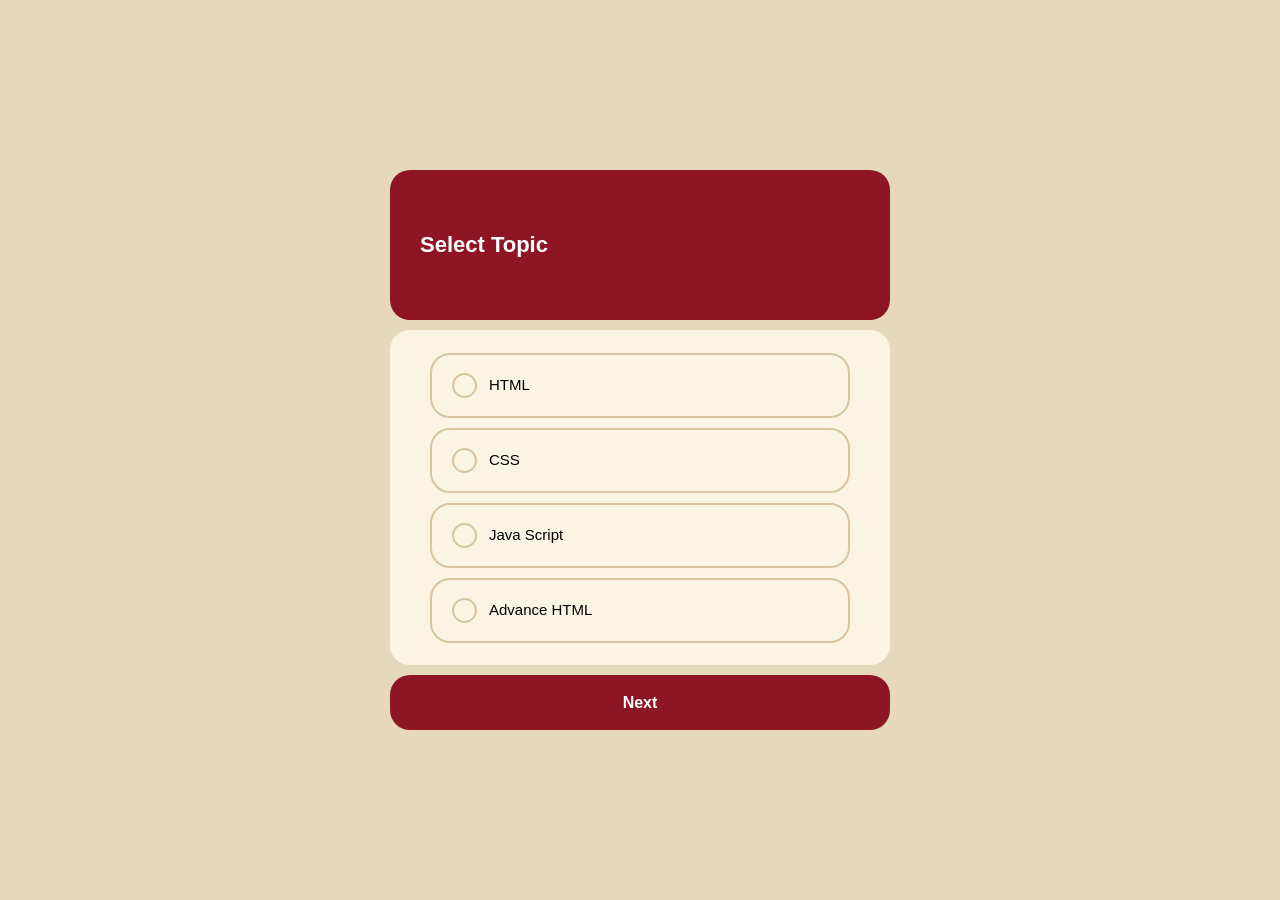
<file: index.html>
<!DOCTYPE html>
<html lang="en">
<head>
    <meta charset="UTF-8">
    <meta name="viewport" content="width=device-width, initial-scale=1.0">
    <title>Quis</title>
    <link rel="stylesheet" href="style.css">
</head>
<body><div id="body">
    <div class="cover">
    <div id="top"><h1 id="question"></h1> 
</div>

<div id="main">

<div id="chapter1" onclick="filla()">
<div id="circle1"></div>
<label id="a"></label>
</div>
<div id="chapter2" onclick="fillb()">
<div id="circle2"></div>
<label id="b"></label>
</div>
<div id="chapter3" onclick="fillc()">
<div id="circle3"></div>
<label id="c"></label>
</div>
<div id="chapter4" onclick="filld()">
<div id="circle4"></div>
<label id="d"></label>
</div>


</div>
<button id="btn2"  onclick="submit()">Next</button>
</div>
</div>
<script>let box = 1;
let click = 1;
let check = 0;
let count = 0;    
document.getElementById("question").textContent = "Select Topic"
document.getElementById("a").textContent = "HTML"
document.getElementById("b").textContent = "CSS"
document.getElementById("c").textContent = "Java Script"
document.getElementById("d").textContent = "Advance HTML"

        // A //
    function filla() { 
     let fill1 = document.getElementById('circle1');
     let fill2 = document.getElementById('circle2');
     let fill3 = document.getElementById('circle3');
     let fill4 = document.getElementById('circle4');
     let chapter1 = document.getElementById('chapter1');
     let chapter2 = document.getElementById('chapter2');
     let chapter3 = document.getElementById('chapter3');
     let chapter4 = document.getElementById('chapter4');
click++
        box++
        check=1
    let boxfill = box%2;
        if(boxfill<=0 || click>2){
    fill1.style.backgroundColor= "#8E1523"
    fill2.style.backgroundColor= ""
    fill3.style.backgroundColor= ""
    fill4.style.backgroundColor= ""
    chapter1.style.backgroundColor= "#8e15235f"
    chapter2.style.backgroundColor= ""
    chapter3.style.backgroundColor= ""
    chapter4.style.backgroundColor= ""
    fill1.style.borderColor= "#8E1523"
    fill2.style.borderColor= "#d8c4a0"
    fill3.style.borderColor= "#d8c4a0"
    fill4.style.borderColor= "#d8c4a0"
    chapter1.style.borderColor= "#8E1523"    
    chapter2.style.borderColor= ""    
    chapter3.style.borderColor= ""    
    chapter4.style.borderColor= ""    
        }
        
        else{
    fill1.style.backgroundColor= "white"

        }

}
    // B //
    function fillb() { 
     let fill1 = document.getElementById('circle1');
     let fill2 = document.getElementById('circle2');
     let fill3 = document.getElementById('circle3');
     let fill4 = document.getElementById('circle4');
     let chapter1 = document.getElementById('chapter1');
     let chapter2 = document.getElementById('chapter2');
     let chapter3 = document.getElementById('chapter3');
     let chapter4 = document.getElementById('chapter4');
     click++
        box++
                check=2
    let boxfill = box%2;
        if(boxfill<=0 || click>2){
    fill1.style.backgroundColor= ""
    fill2.style.backgroundColor= "#8E1523"
    fill3.style.backgroundColor= ""
    fill4.style.backgroundColor= ""
    chapter1.style.backgroundColor= ""
    chapter2.style.backgroundColor= "#8e15235f"
    chapter3.style.backgroundColor= ""
    chapter4.style.backgroundColor= ""
    fill1.style.borderColor= "#d8c4a0"
    fill2.style.borderColor= "#8E1523"
    fill3.style.borderColor= "#d8c4a0"
    fill4.style.borderColor= "#d8c4a0"
    chapter1.style.borderColor= ""    
    chapter2.style.borderColor= "#8E1523"    
    chapter3.style.borderColor= ""    
    chapter4.style.borderColor= ""        }
        else{
    fill2.style.backgroundColor= "white"

        }
    }
    // C //
    function fillc() { 
     let fill1 = document.getElementById('circle1');
     let fill2 = document.getElementById('circle2');
     let fill3 = document.getElementById('circle3');
     let fill4 = document.getElementById('circle4');
     let chapter1 = document.getElementById('chapter1');
     let chapter2 = document.getElementById('chapter2');
     let chapter3 = document.getElementById('chapter3');
     let chapter4 = document.getElementById('chapter4');click++
        box++
                check=3
    let boxfill = box%2;
        if(boxfill<=0 || click>2){
    fill1.style.backgroundColor= ""
    fill2.style.backgroundColor= ""
    fill3.style.backgroundColor= "#8E1523"
    fill4.style.backgroundColor= ""
    chapter1.style.backgroundColor= ""
    chapter2.style.backgroundColor= ""
    chapter3.style.backgroundColor= "#8e15235f"
    chapter4.style.backgroundColor= ""    
    fill1.style.borderColor= "#d8c4a0"
    fill2.style.borderColor= "#d8c4a0"
    fill3.style.borderColor= "#8E1523"
    fill4.style.borderColor= "#d8c4a0" 
    chapter1.style.borderColor= ""    
    chapter2.style.borderColor= ""    
    chapter3.style.borderColor= "#8E1523"    
    chapter4.style.borderColor= ""       }
        else{
    fill3.style.backgroundColor= "white"

        }
    }
    // D //
    function filld() { 
     let fill1 = document.getElementById('circle1');
     let fill2 = document.getElementById('circle2');
     let fill3 = document.getElementById('circle3');
     let fill4 = document.getElementById('circle4');
     let chapter1 = document.getElementById('chapter1');
     let chapter2 = document.getElementById('chapter2');
     let chapter3 = document.getElementById('chapter3');
     let chapter4 = document.getElementById('chapter4');
     click++
        box++
                check=4
    let boxfill = box%2;
        if(boxfill<=0 || click>2){
    fill1.style.backgroundColor= ""
    fill2.style.backgroundColor= ""
    fill3.style.backgroundColor= ""
    fill4.style.backgroundColor= "#8E1523"
    chapter1.style.backgroundColor= ""
    chapter2.style.backgroundColor= ""
    chapter3.style.backgroundColor= ""
    chapter4.style.backgroundColor= "#8e15235f"
    fill1.style.borderColor= "#d8c4a0"
    fill2.style.borderColor= "#d8c4a0"
    fill3.style.borderColor= "#d8c4a0"
    fill4.style.borderColor= "#8E1523"
    chapter1.style.borderColor= ""    
    chapter2.style.borderColor= ""    
    chapter3.style.borderColor= ""    
    chapter4.style.borderColor= "#8E1523"        }
        else{
    fill4.style.backgroundColor= "white"

        }
    }

function submit() {
    if(check==1){
        window.location.href= "html.html";
    }
    else if(check==2){
        window.location.href= "css.html";
    } 
       else if(check==3){
        window.location.href= "javascript.html";
    }
        else if(check==4){
        window.location.href= "advancehtml.html";
    }
}
</script></body>
</html>
</file>
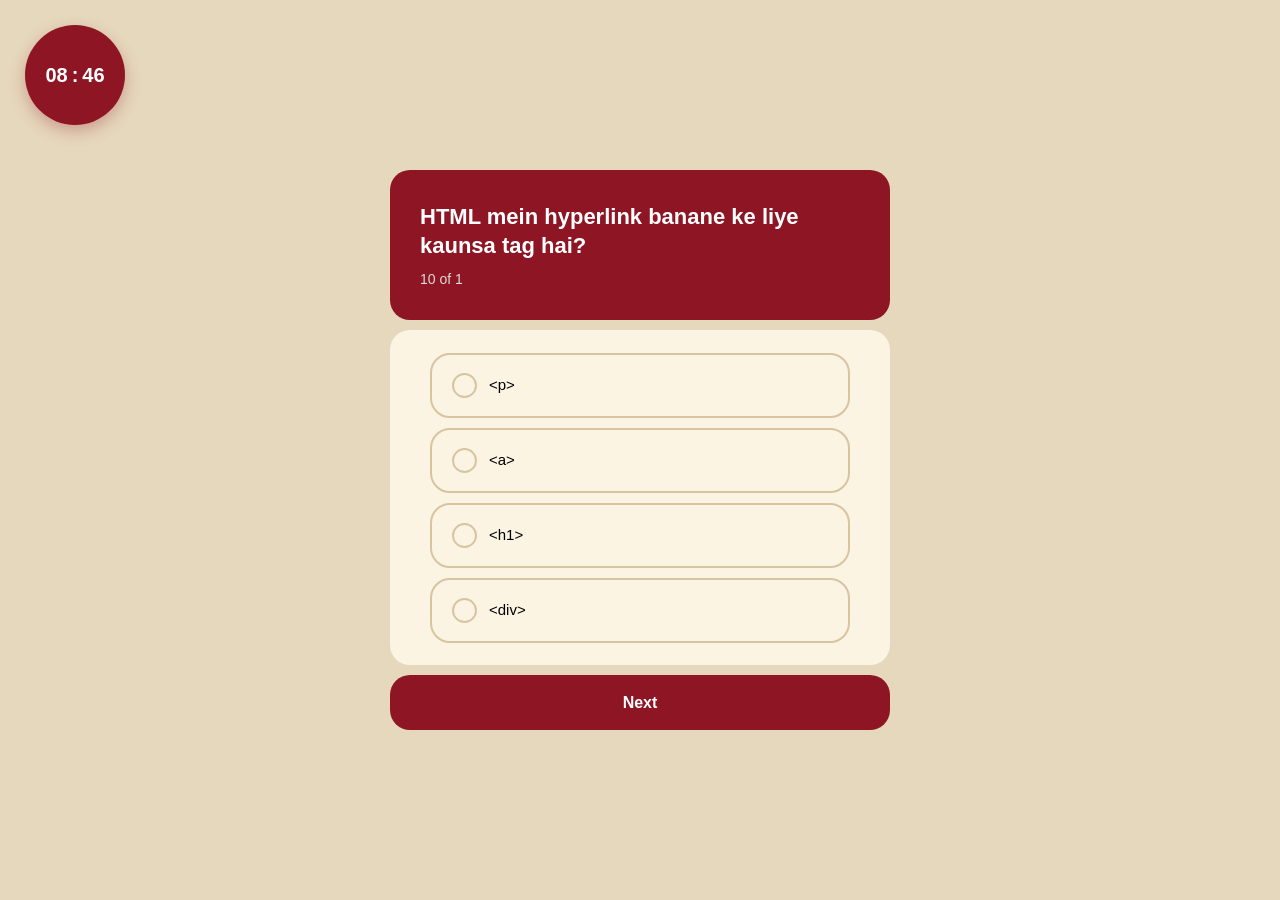
<file: advancehtml.html>
<!DOCTYPE html>
<html lang="en">
<head>
    <meta charset="UTF-8">
    <meta name="viewport" content="width=device-width, initial-scale=1.0">
    <title>Quis</title>
    <link rel="stylesheet" href="style.css">
</head>
<body><div id="body">
         <p id="totaltime" class="circle"><span id="long"></span>:<span id="time"></span></p>
<div class="cover">
    <div id="top"><h1 id="question"></h1><p id="p">10 of 1</p> 
</div>

<div id="main">

<div id="chapter1" onclick="filla()">
<div id="circle1"></div>
<label id="a"></label>
</div>
<div id="chapter2" onclick="fillb()">
<div id="circle2"></div>
<label id="b"></label>
</div>
<div id="chapter3" onclick="fillc()">
<div id="circle3"></div>
<label id="c"></label>
</div>
<div id="chapter4" onclick="filld()">
<div id="circle4"></div>
<label id="d"></label>
</div>


</div>
<button id="btn2"  onclick="submit()">Next</button>
</div>
</div>
<script src="advancehtml.js"></script>
</body>
</html>
</file>
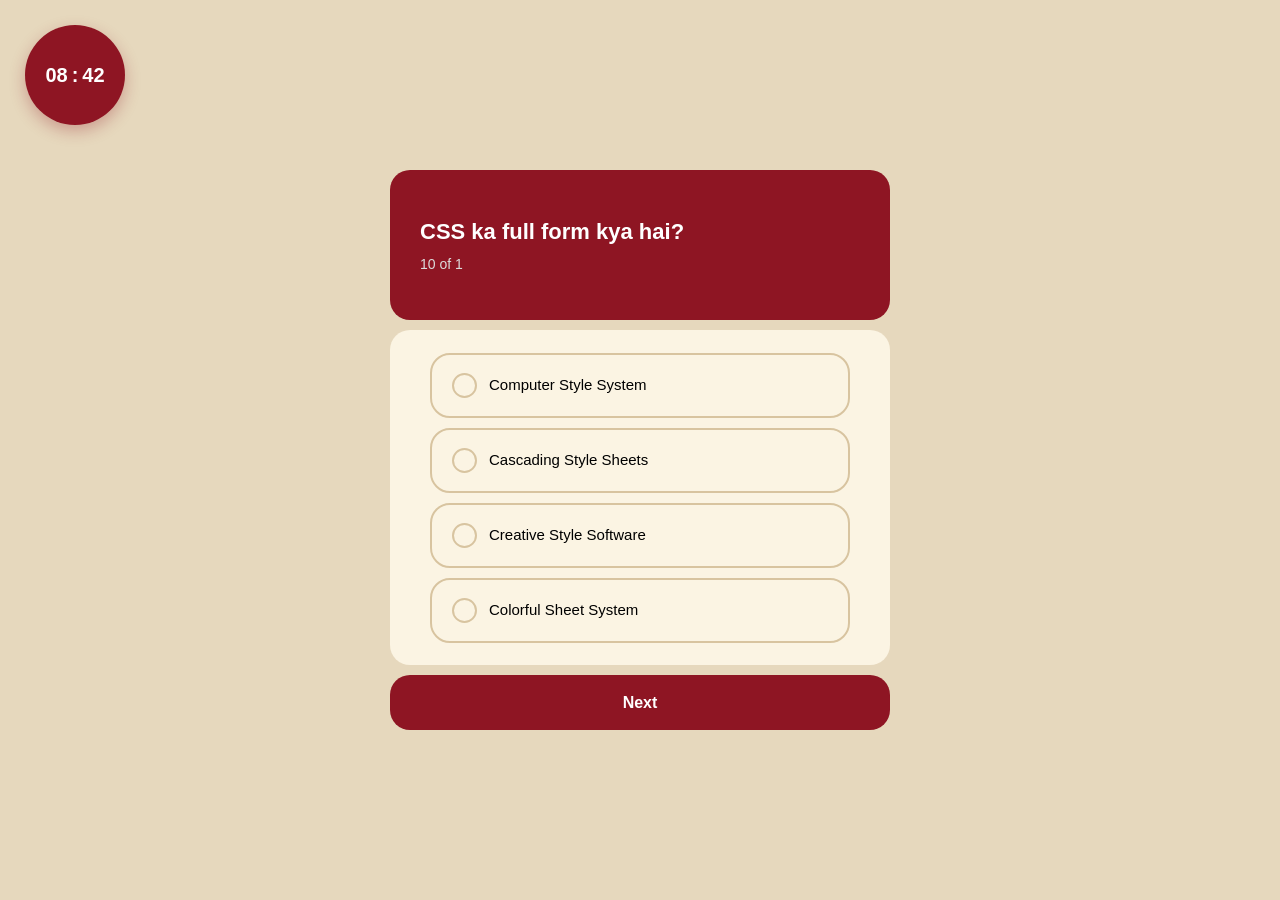
<file: css.html>
<!DOCTYPE html>
<html lang="en">
<head>
    <meta charset="UTF-8">
    <meta name="viewport" content="width=device-width, initial-scale=1.0">
    <title>Quis</title>
    <link rel="stylesheet" href="style.css">
</head>
<body><div id="body">
         <p id="totaltime" class="circle"><span id="long"></span>:<span id="time"></span></p>
<div class="cover">
    <div id="top"><h1 id="question"></h1><p id="p">10 of 1</p> 
</div>

<div id="main">

<div id="chapter1" onclick="filla()">
<div id="circle1"></div>
<label id="a"></label>
</div>
<div id="chapter2" onclick="fillb()">
<div id="circle2"></div>
<label id="b"></label>
</div>
<div id="chapter3" onclick="fillc()">
<div id="circle3"></div>
<label id="c"></label>
</div>
<div id="chapter4" onclick="filld()">
<div id="circle4"></div>
<label id="d"></label>
</div>


</div>
<button id="btn2"  onclick="submit()">Next</button>
</div>
</div>
<script src="css.js"></script>
</body>
</html>
</file>
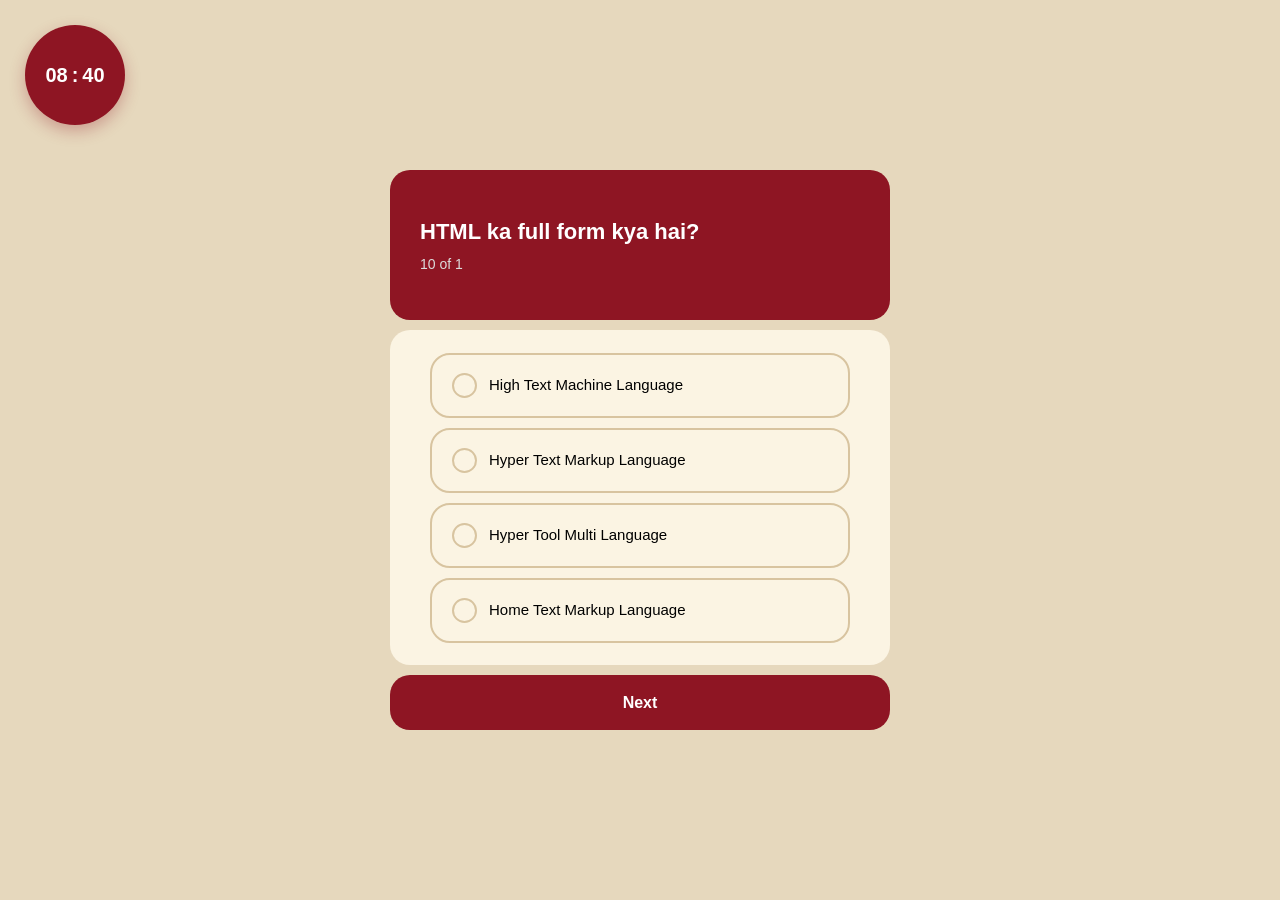
<file: html.html>
<!DOCTYPE html>
<html lang="en">
<head>
    <meta charset="UTF-8">
    <meta name="viewport" content="width=device-width, initial-scale=1.0">
    <title>Quis</title>
    <link rel="stylesheet" href="style.css">
</head>
<body><div id="body">
         <p id="totaltime" class="circle"><span id="long"></span>:<span id="time"></span></p>
<div class="cover">
    <div id="top"><h1 id="question"></h1><p id="p">10 of 1</p> 
</div>

<div id="main">

<div id="chapter1" onclick="filla()">
<div id="circle1"></div>
<label id="a"></label>
</div>
<div id="chapter2" onclick="fillb()">
<div id="circle2"></div>
<label id="b"></label>
</div>
<div id="chapter3" onclick="fillc()">
<div id="circle3"></div>
<label id="c"></label>
</div>
<div id="chapter4" onclick="filld()">
<div id="circle4"></div>
<label id="d"></label>
</div>


</div>
<button id="btn2"  onclick="submit()">Next</button>
</div>
</div>
<script src="html.js"></script>
</body>
</html>
</file>
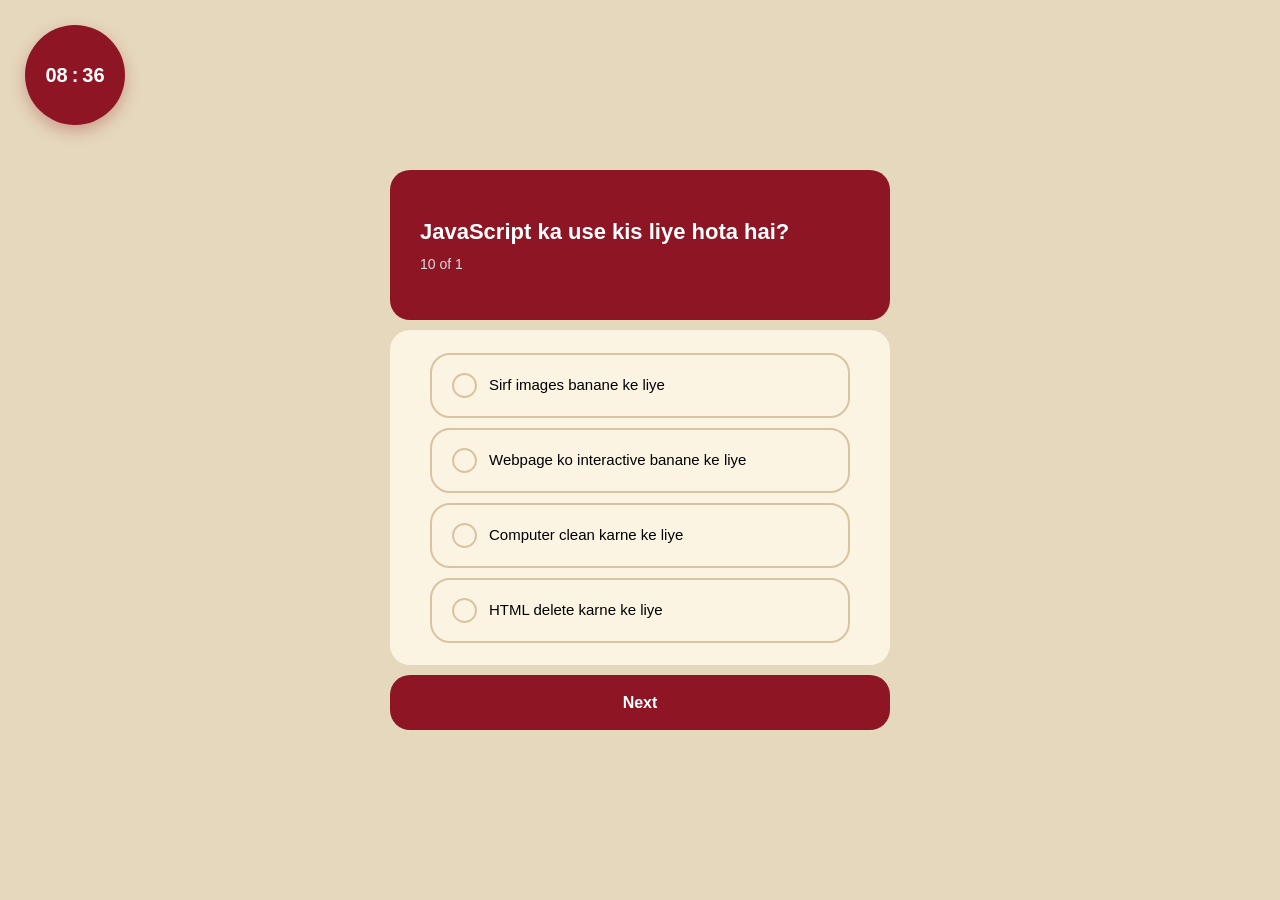
<file: javascript.html>
<!DOCTYPE html>
<html lang="en">
<head>
    <meta charset="UTF-8">
    <meta name="viewport" content="width=device-width, initial-scale=1.0">
    <title>Quis</title>
    <link rel="stylesheet" href="style.css">
</head>
<body><div id="body">
         <p id="totaltime" class="circle"><span id="long"></span>:<span id="time"></span></p>
<div class="cover">
    <div id="top"><h1 id="question"></h1><p id="p">10 of 1</p> 
</div>

<div id="main">

<div id="chapter1" onclick="filla()">
<div id="circle1"></div>
<label id="a"></label>
</div>
<div id="chapter2" onclick="fillb()">
<div id="circle2"></div>
<label id="b"></label>
</div>
<div id="chapter3" onclick="fillc()">
<div id="circle3"></div>
<label id="c"></label>
</div>
<div id="chapter4" onclick="filld()">
<div id="circle4"></div>
<label id="d"></label>
</div>


</div>
<button id="btn2"  onclick="submit()">Next</button>
</div>
</div>
<script src="javascript.js"></script>
</body>
</html>
</file>
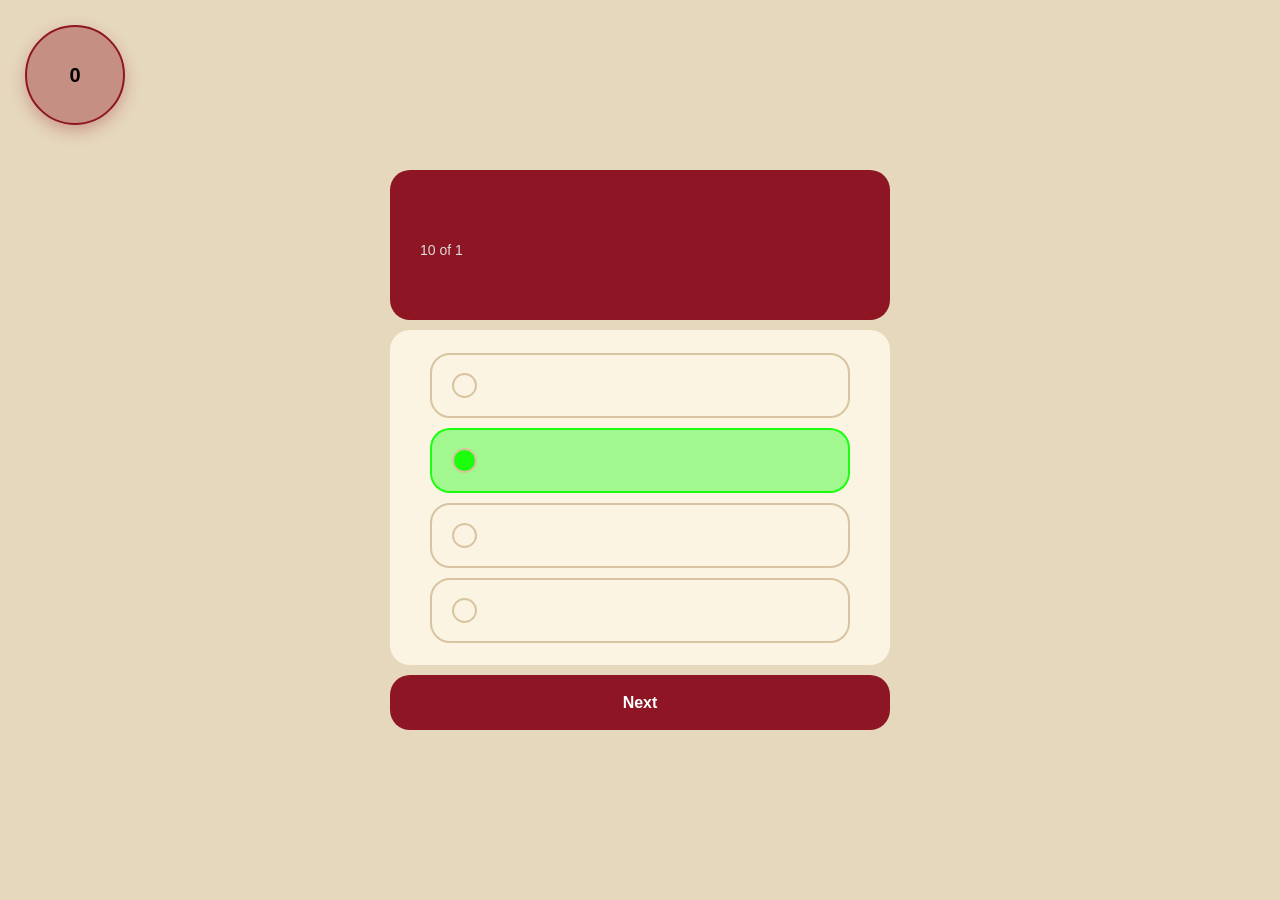
<file: result.html>
<!DOCTYPE html>
<html lang="en">
<head>
    <meta charset="UTF-8">
    <meta name="viewport" content="width=device-width, initial-scale=1.0">
    <title>Quis</title>
<link rel="stylesheet" href="style.css">
</head>
<body>
<div id="body">
<p id="totaltime"class="circle"></p>    
<div class="cover">
<div id="top"><h1 id="question"></h1><p id="p">10 of 1</p> 
</div>

<div id="main">
<div id="chapter1" onclick="filla()">
<div id="circle1"></div>
<label id="a"></label>
</div>
<div id="chapter2" onclick="fillb()">
<div id="circle2"></div>
<label id="b"></label>
</div>
<div id="chapter3" onclick="fillc()">
<div id="circle3"></div>
<label id="c"></label>
</div>
<div id="chapter4" onclick="filld()">
<div id="circle4"></div>
<label id="d"></label>
</div>

</div>
<button id="btn2"  onclick="submit()">Next</button>
</div>
</div>
<script src="result.js"></script>
</body>
</html>
</file>
<file: style.css>
*,
*::before,
*::after {
    margin: 0;
    padding: 0;
    box-sizing: border-box;
}

html,
body {
    width: 100%;
    height: 100%;
    overflow: hidden;
}

body {
    background-color: #e6d8bd;
    font-family: Arial, Helvetica, sans-serif;
}

#body {
    position: relative;
    width: 100%;
    height: 100vh;
    height: 100dvh;
    display: flex;
    align-items: center;
    justify-content: center;
    padding: 8px 16px;
}

/* Total Time */
#totaltime {
    position: absolute;
    top: 25px;
    left: 25px;
    width: 100px;
    height: 100px;
    border-radius: 50%;
    display: flex;
    align-items: center;
    justify-content: center;
    gap: 4px;
    background-color: #8e1523;
    color: white;
    font-size: 20px;
    font-weight: bold;
    font-variant-numeric: tabular-nums;
    box-shadow: 0 6px 16px rgba(142,21,35,.3);
}

.circle {
    position: absolute;
    top: 30px;
    left: -20px;
    width: 100px;
    height: 100px;
    border-radius: 50%;
    background-color: #fbf4e3;
}

/* Cover */
.cover {
    width: 100%;
    max-width: 500px;
    height: min(560px, 96vh);
    display: flex;
    flex-direction: column;
    gap: 10px;
}

/* Top */
#top {
    width: 100%;
    height: 150px;
    min-height: 150px;
    padding: 20px 0;
    border-radius: 20px;
    display: flex;
    flex-direction: column;
    justify-content: center;
    align-items: flex-start;
    gap: 10px;
    background-color: #8e1523;
}

#top h1 {
    margin: 0 24px 0 30px;
    color: white;
    font-size: 22px;
    line-height: 1.3;
}

#p {
    margin: 0 0 0 30px;
    color: gainsboro;
    font-size: 14px;
}

/* Main */
#main {
    flex: 1;
    min-height: 0;
    padding: 16px 8%;
    border-radius: 20px;
    display: flex;
    flex-direction: column;
    justify-content: center;
    gap: 10px;
    background-color: #fbf4e3;
}

/* Options */
#chapter1,
#chapter2,
#chapter3,
#chapter4 {
    flex: 1;
    min-height: 45px;
    max-height: 65px;
    padding: 10px;
    border: 2px solid #d8c4a0;
    border-radius: 20px;
    display: flex;
    align-items: center;
    gap: 12px;
    cursor: pointer;
    transition: .2s ease;
}

#chapter1:hover,
#chapter2:hover,
#chapter3:hover,
#chapter4:hover {
    border-color: #8e1523;
}

#circle1,
#circle2,
#circle3,
#circle4 {
    flex-shrink: 0;
    width: 25px;
    height: 25px;
    margin-left: 10px;
    border: 2px solid #d8c4a0;
    border-radius: 50%;
}

#a,
#b,
#c,
#d {
    cursor: pointer;
    line-height: 1.3;
    font-size: 15px;
}

/* Button */
#btn2 {
    width: 100%;
    height: 55px;
    min-height: 55px;
    border: none;
    border-radius: 20px;
    display: flex;
    align-items: center;
    justify-content: center;
    background-color: #8e1523;
    color: white;
    font-size: 16px;
    font-weight: bold;
    cursor: pointer;
    transition: .2s ease;
}

#btn2:hover {
    opacity: .9;
}

#btn2:focus-visible {
    outline: 3px solid #d8c4a0;
    outline-offset: 2px;
}

/* Tablet */
@media (max-width: 900px) {
    .circle {
        display: none;
    }

    #totaltime {
        top: 15px;
        left: 15px;
        width: 75px;
        height: 75px;
        font-size: 17px;
    }

    .cover {
        height: min(540px, 95vh);
    }
}

/* Mobile */
@media (max-width: 480px) {
    #body {
        padding: 5px 10px;
    }

    #totaltime {
        top: 10px;
        left: 10px;
        width: 65px;
        height: 65px;
        font-size: 15px;
    }

    .cover {
        height: min(520px, 94vh);
        gap: 8px;
    }

    #top {
        height: 145px;
        min-height: 145px;
        border-radius: 15px;
        padding: 20px 0;
    }

    #top h1 {
        margin-left: 20px;
        font-size: 20px;
    }

    #p {
        margin-left: 20px;
        font-size: 13px;
    }

    #main {
        padding: 12px 5%;
        gap: 8px;
        border-radius: 15px;
    }

    #chapter1,
    #chapter2,
    #chapter3,
    #chapter4 {
        min-height: 45px;
        max-height: 60px;
        border-radius: 15px;
        font-size: 14px;
    }

    #circle1,
    #circle2,
    #circle3,
    #circle4 {
        width: 23px;
        height: 23px;
        margin-left: 5px;
    }

    #btn2 {
        height: 50px;
        min-height: 50px;
        border-radius: 15px;
    }
}

/* Small Screen */
@media (max-height: 550px) {
    .cover {
        height: 97vh;
    }

    #top {
        height: 115px;
        min-height: 115px;
    }

    #main {
        padding: 6px 5%;
        gap: 5px;
    }

    #chapter1,
    #chapter2,
    #chapter3,
    #chapter4 {
        min-height: 35px;
    }

    #btn2 {
        height: 40px;
        min-height: 40px;
    }
}
</file>
